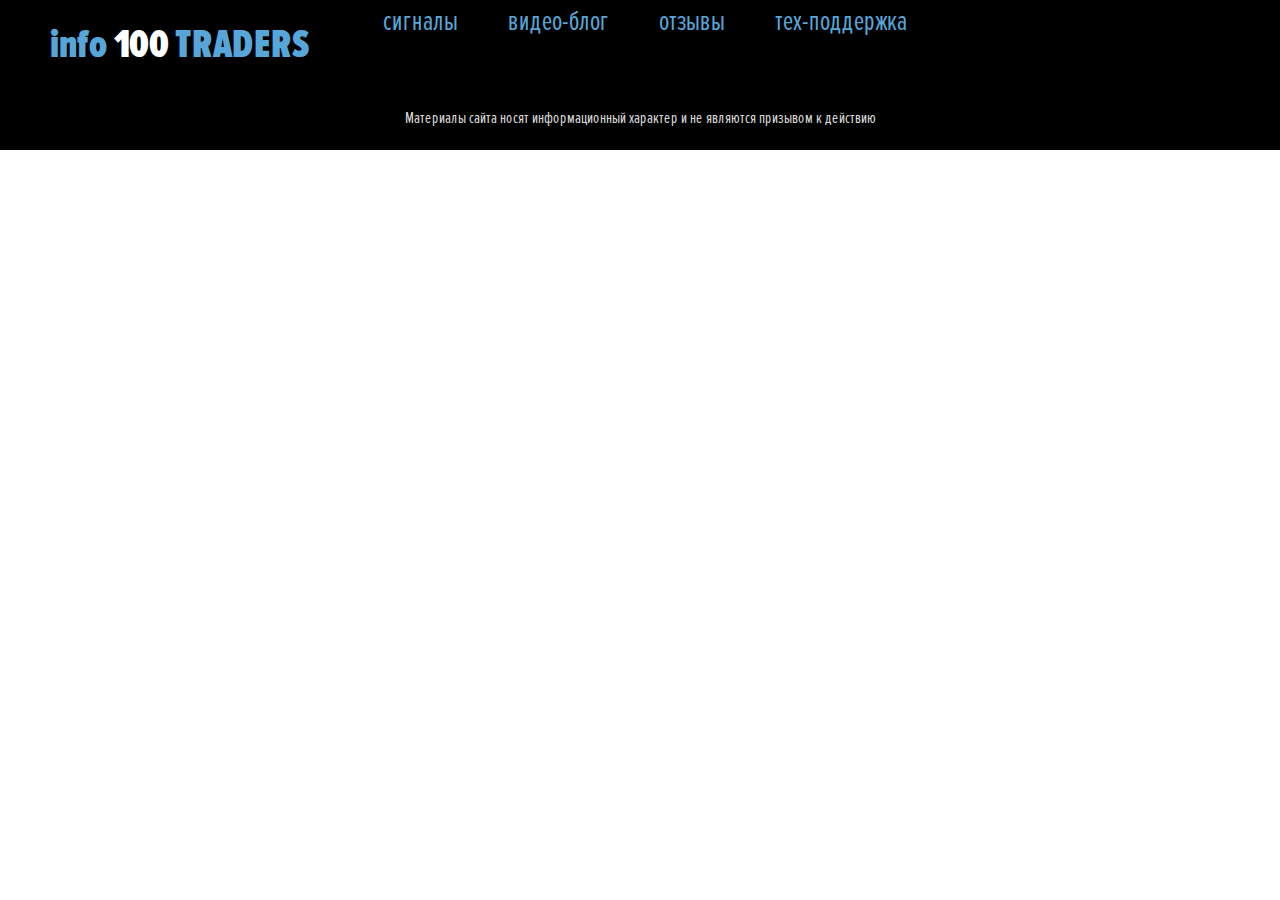
<file: registration.html>
<!DOCTYPE html>
<html lang="ru">

<head>
    <meta charset="UTF-8">
    <meta name="viewport" content="width=device-width, initial-scale=1.0">
    <meta http-equiv="X-UA-Compatible" content="ie=edge">
    <meta name="description" content="Регистрация">
    <meta name="author" content="Sasha">
    <title>Registration</title>
    <link rel="stylesheet" href="/SRC/css/fonts.css">
    <link rel="stylesheet" href="/SRC/css/style.min.css">
</head>

<body>
    <header>
    
        <div class="container">
            <a class="selected" href="/index.html">
                <h1>info<span> 100 </span> TRADERS</h1>
            </a>
        </div>
    </header>
    
    <nav>
        <ul class="menu">
            <li class="menu_item"><a href="/index.html" class="no mob">главная</a></li>
            <li class="menu_item"><a href="#" class="no">сигналы</a></li>
            <li class="menu_item"><a href="#" class="no">видео-блог</a></li>
            <li class="menu_item"><a href="/reviews.html" class="no">отзывы</a></li>
            <li class="menu_item"><a href="#" class="no">тех-поддержка</a></li>
            <li class="menu_item"><a href="#prize" class="no mob">конкурсы</a></li>
            <li class="menu_item"><a href="#teleg" class="no mob">мы в телеграме</a></li>
        </ul>
        <div class="hamburger">
            <span></span>
            <span></span>
            <span></span>
        </div>
    </nav>

    <section class="registr">

    </section>


    <footer>
        <div class="container">
            <div class="contacts">
                <p>"info100TRADERS". 2020 (с) |</p>
                <p>Все права защищены. 18+ |</p>
                <a href="/rules.html">ПРАВИЛА ИСПОЛЬЗОВАНИЯ И ОТКАЗ ОТ ОТВЕТСТВЕННОСТИ</a>

            </div>
            <div class="footer_text">Материалы сайта носят информационный характер и не являются призывом к действию
            </div>
        </div>

    </footer>





<script src="/SRC/js/script.js"></script>
</body>

</html>
</file>
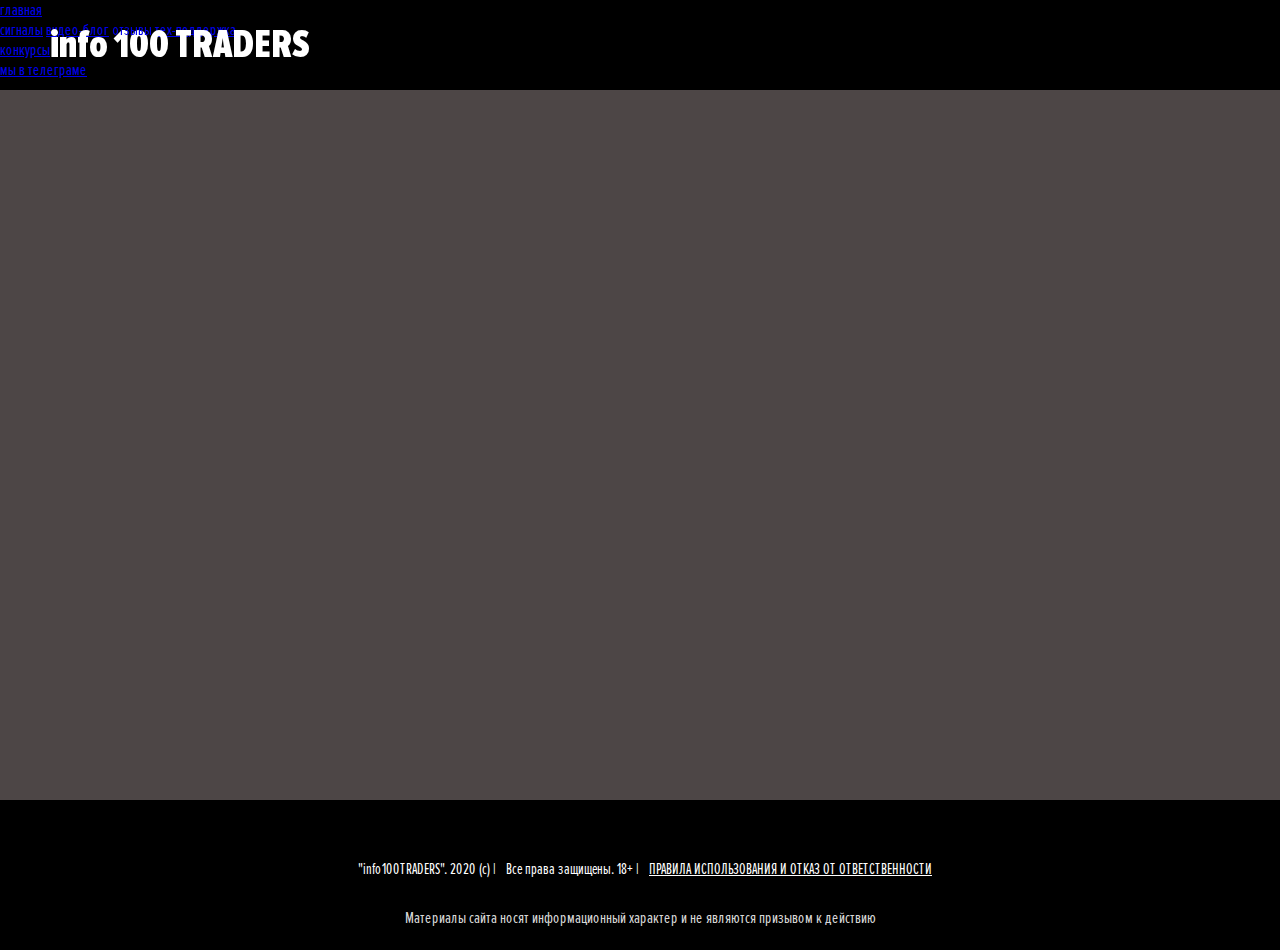
<file: reviews.html>
<!DOCTYPE html>
<html lang="ru">

<head>
    <meta charset="UTF-8">
    <meta name="viewport" content="width=device-width, initial-scale=1.0">
    <meta http-equiv="X-UA-Compatible" content="ie=edge">
    <meta name="description" content="Регистрация">
    <meta name="author" content="Sasha">
    <title>Registration</title>
    <link rel="stylesheet" href="/SRC/css/fonts.css">
    <link rel="stylesheet" href="/SRC/css/style.min.css">
</head>

<body>
    <header>
        <a href="/index.html">
            <h1><span class="one">info</span><span class="two"> 100 </span> <span class="three">TRADERS</span></h1>
        </a>
        <div class="menu">
            <li class="menu_item"><a href="/index.html" class="no mob">главная</a></li>
            <a href="#"class="no">сигналы</a>
            <a href="#"class="no">видео-блог</a>
            <a href="#" class="selected">отзывы</a>
            <a href="#"class="no">тех-поддержка</a>
            <li class="menu_item"><a href="#prize" class="no mob">конкурсы</a></li>
            <li class="menu_item"><a href="#teleg" class="no mob">мы в телеграме</a></li>
        </div>
    </header>

    <section class="reviews">

    </section>


    <footer>
        <div class="container">
            <div class="contacts">
                <p>"info100TRADERS". 2020 (с) |</p>
                <p>Все права защищены. 18+ |</p>
                <a href="/rules.html">ПРАВИЛА ИСПОЛЬЗОВАНИЯ И ОТКАЗ ОТ ОТВЕТСТВЕННОСТИ</a>

            </div>
            <div class="footer_text">Материалы сайта носят информационный характер и не являются призывом к действию
            </div>
        </div>

    </footer>





<script src="/SRC/js/script.js"></script>
</body>

</html>
</file>
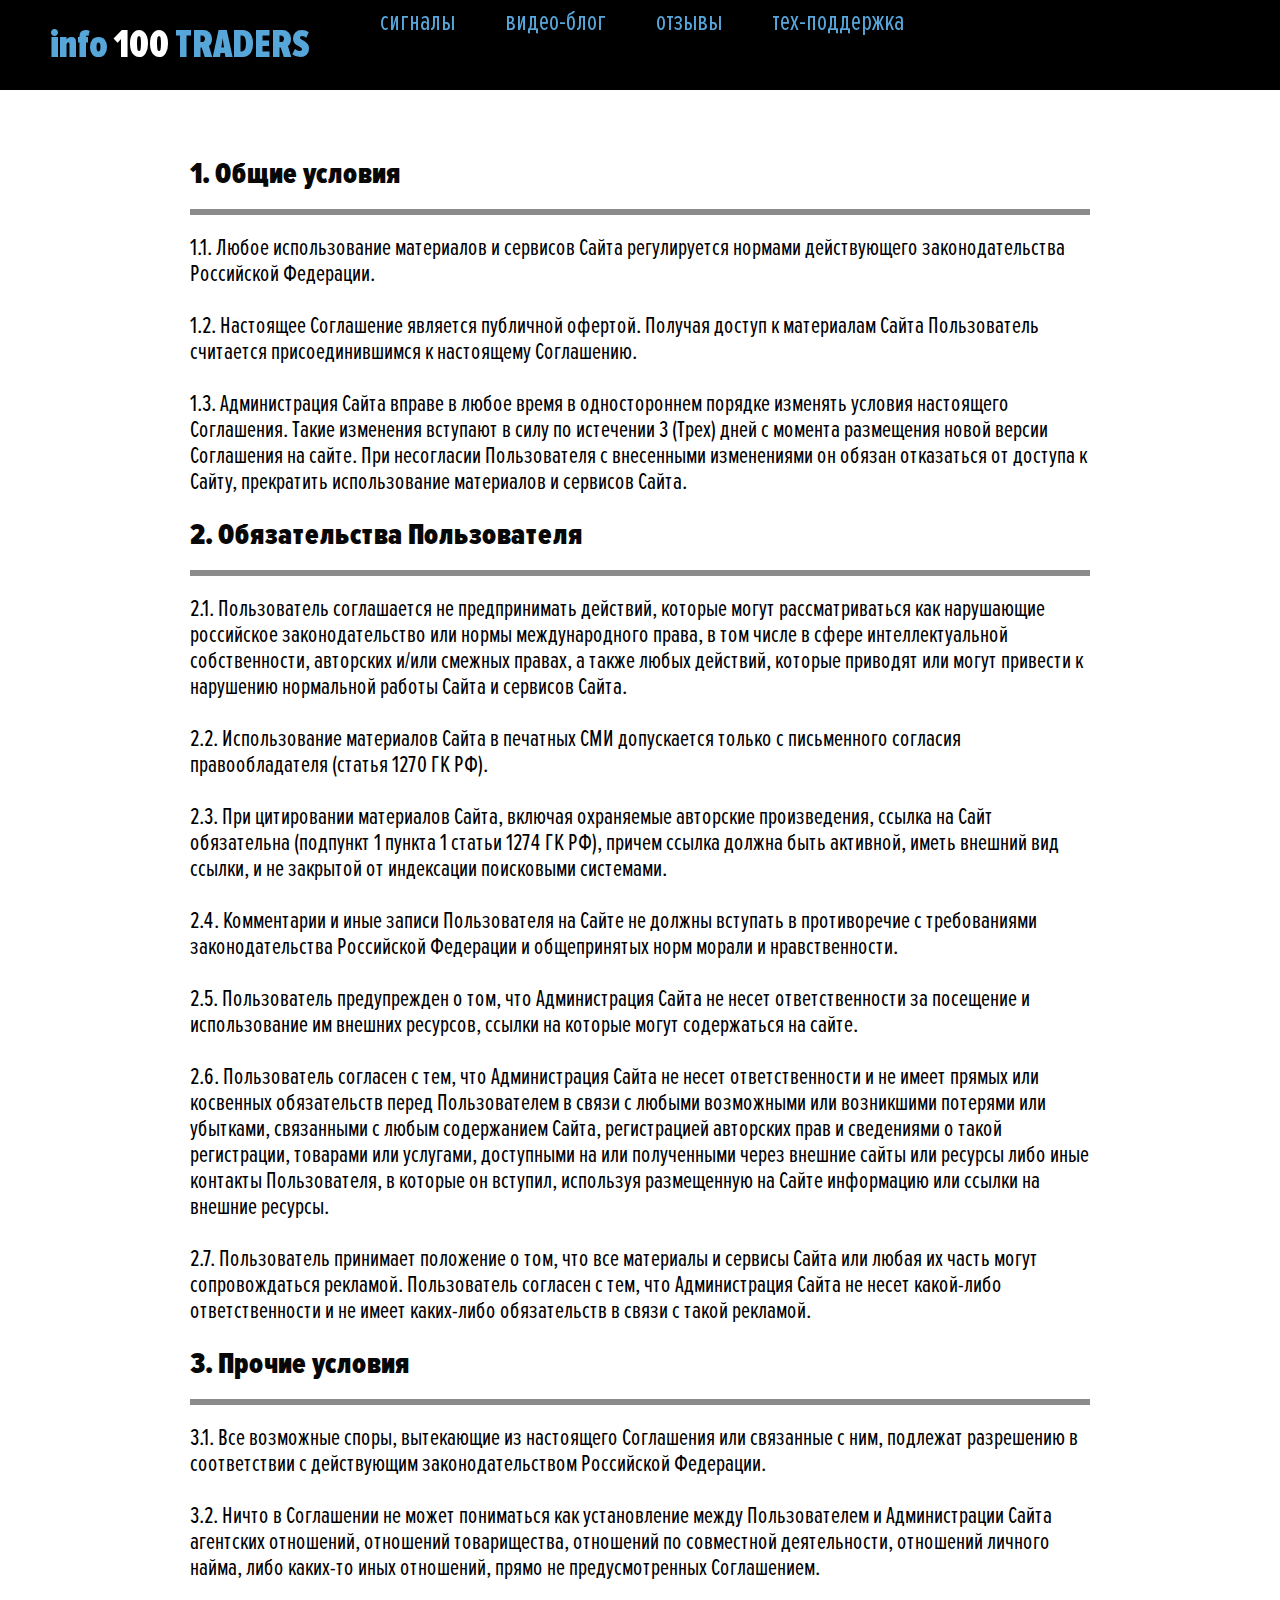
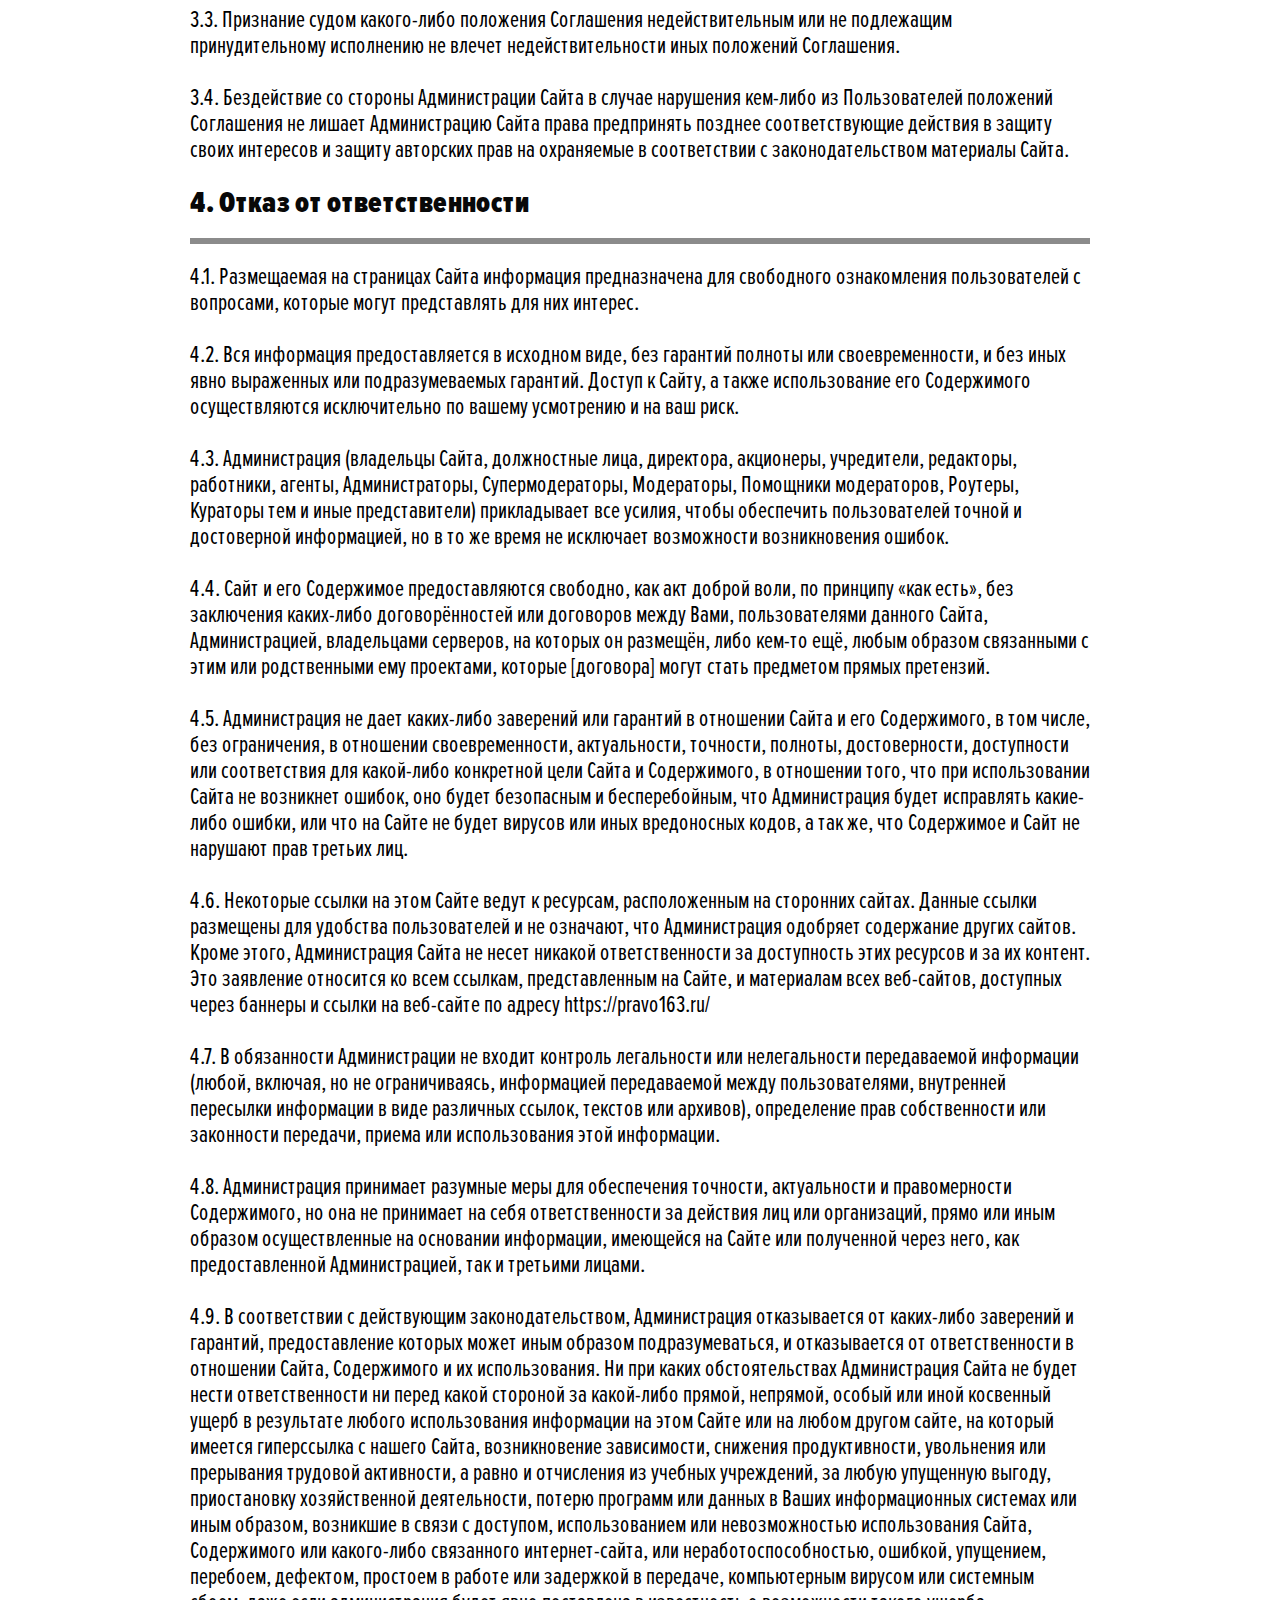
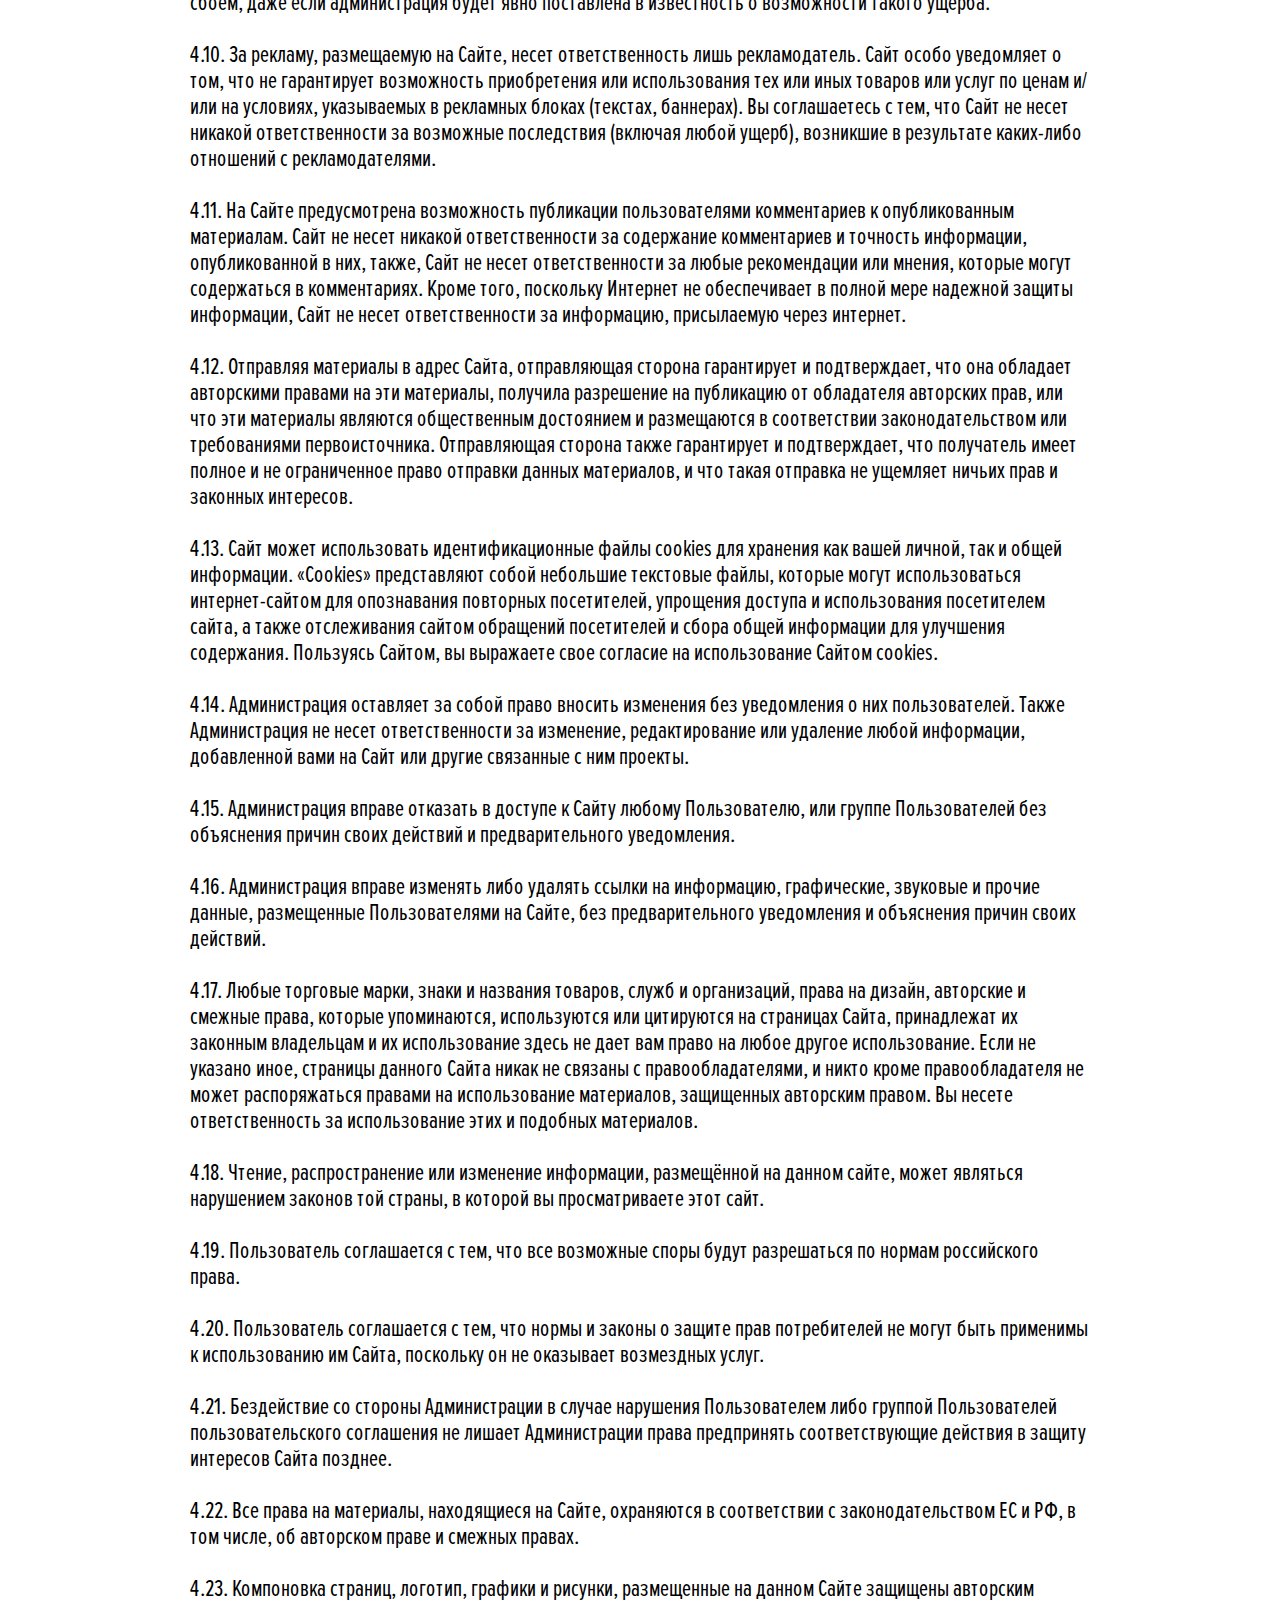
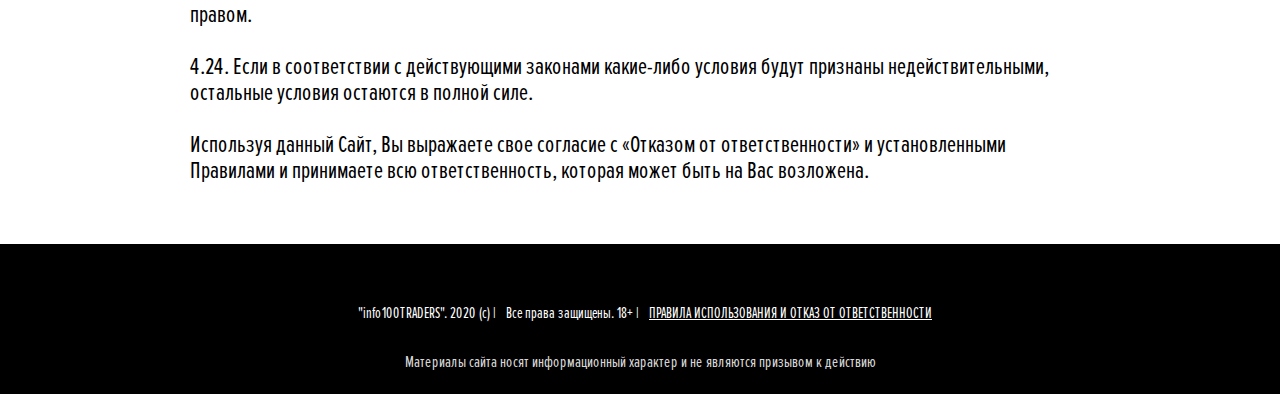
<file: rules.html>
<!DOCTYPE html>
<html lang="ru">

<head>
    <meta charset="UTF-8">
    <meta name="viewport" content="width=device-width, initial-scale=1.0">
    <meta http-equiv="X-UA-Compatible" content="ie=edge">
    <meta name="description" content="Регистрация">
    <meta name="author" content="Sasha">
    <title>Registration</title>
    <link rel="stylesheet" href="/SRC/css/fonts.css">
    <link rel="stylesheet" href="/SRC/css/style.min.css">
</head>

<body>
    <header>
    
        <div class="container">
            <a class="selected" href="/index.html">
                <h1>info<span> 100 </span> TRADERS</h1>
            </a>
        </div>
    </header>
    
    <nav>
        <ul class="menu">
            <li class="menu_item"><a href="/index.html" class="no mob">главная</a></li>
            <li class="menu_item"><a href="#" class="no">сигналы</a></li>
            <li class="menu_item"><a href="#" class="no">видео-блог</a></li>
            <li class="menu_item"><a href="/reviews.html" class="no">отзывы</a></li>
            <li class="menu_item"><a href="#" class="no">тех-поддержка</a></li>
            <li class="menu_item"><a href="#prize" class="no mob">конкурсы</a></li>
            <li class="menu_item"><a href="#teleg" class="no mob">мы в телеграме</a></li>
        </ul>
        <div class="hamburger">
            <span></span>
            <span></span>
            <span></span>
        </div>
    </nav>

    <section class="rules">
        <div class="container">
            <div class="rules_text">
                <span>1. Общие условия</span>
                <hr>
                1.1. Любое использование материалов и сервисов Сайта регулируется нормами действующего законодательства Российской
                Федерации.<br><br>
                
                1.2. Настоящее Соглашение является публичной офертой. Получая доступ к материалам Сайта Пользователь считается
                присоединившимся к настоящему Соглашению.<br><br>
                
                1.3. Администрация Сайта вправе в любое время в одностороннем порядке изменять условия настоящего Соглашения. Такие
                изменения вступают в силу по истечении 3 (Трех) дней с момента размещения новой версии Соглашения на сайте. При
                несогласии Пользователя с внесенными изменениями он обязан отказаться от доступа к Сайту, прекратить использование
                материалов и сервисов Сайта.
                <br>
                <br>
                <span>2. Обязательства Пользователя</span>
                <hr>
                2.1. Пользователь соглашается не предпринимать действий, которые могут рассматриваться как нарушающие российское
                законодательство или нормы международного права, в том числе в сфере интеллектуальной собственности, авторских и/или
                смежных правах, а также любых действий, которые приводят или могут привести к нарушению нормальной работы Сайта и
                сервисов Сайта.<br><br>
                
                2.2. Использование материалов Сайта в печатных СМИ допускается только с письменного согласия правообладателя (статья
                1270 ГК РФ).<br><br>
                
                2.3. При цитировании материалов Сайта, включая охраняемые авторские произведения, ссылка на Сайт обязательна (подпункт 1
                пункта 1 статьи 1274 ГК РФ), причем ссылка должна быть активной, иметь внешний вид ссылки, и не закрытой от индексации
                поисковыми системами.<br><br>
                
                2.4. Комментарии и иные записи Пользователя на Сайте не должны вступать в противоречие с требованиями законодательства
                Российской Федерации и общепринятых норм морали и нравственности.<br><br>
                
                2.5. Пользователь предупрежден о том, что Администрация Сайта не несет ответственности за посещение и использование им
                внешних ресурсов, ссылки на которые могут содержаться на сайте.<br><br>
                
                2.6. Пользователь согласен с тем, что Администрация Сайта не несет ответственности и не имеет прямых или косвенных
                обязательств перед Пользователем в связи с любыми возможными или возникшими потерями или убытками, связанными с любым
                содержанием Сайта, регистрацией авторских прав и сведениями о такой регистрации, товарами или услугами, доступными на
                или полученными через внешние сайты или ресурсы либо иные контакты Пользователя, в которые он вступил, используя
                размещенную на Сайте информацию или ссылки на внешние ресурсы.<br><br>
                
                2.7. Пользователь принимает положение о том, что все материалы и сервисы Сайта или любая их часть могут сопровождаться
                рекламой. Пользователь согласен с тем, что Администрация Сайта не несет какой-либо ответственности и не имеет каких-либо
                обязательств в связи с такой рекламой.
                <br><br>
                <span>3. Прочие условия</span>
                <hr>
                3.1. Все возможные споры, вытекающие из настоящего Соглашения или связанные с ним, подлежат разрешению в соответствии с
                действующим законодательством Российской Федерации.<br><br>
                
                3.2. Ничто в Соглашении не может пониматься как установление между Пользователем и Администрации Сайта агентских
                отношений, отношений товарищества, отношений по совместной деятельности, отношений личного найма, либо каких-то иных
                отношений, прямо не предусмотренных Соглашением.<br><br>
                
                3.3. Признание судом какого-либо положения Соглашения недействительным или не подлежащим принудительному исполнению не
                влечет недействительности иных положений Соглашения.<br><br>
                
                3.4. Бездействие со стороны Администрации Сайта в случае нарушения кем-либо из Пользователей положений Соглашения не
                лишает Администрацию Сайта права предпринять позднее соответствующие действия в защиту своих интересов и защиту
                авторских прав на охраняемые в соответствии с законодательством материалы Сайта.
                <br><br>
                <span>4. Отказ от ответственности</span>
                <hr>
                4.1. Размещаемая на страницах Сайта информация предназначена для свободного ознакомления пользователей с вопросами,
                которые могут представлять для них интерес.<br><br>
                
                4.2. Вся информация предоставляется в исходном виде, без гарантий полноты или своевременности, и без иных явно
                выраженных или подразумеваемых гарантий. Доступ к Сайту, а также использование его Содержимого осуществляются
                исключительно по вашему усмотрению и на ваш риск.<br><br>
                
                4.3. Администрация (владельцы Сайта, должностные лица, директора, акционеры, учредители, редакторы, работники, агенты,
                Администраторы, Супермодераторы, Модераторы, Помощники модераторов, Роутеры, Кураторы тем и иные представители)
                прикладывает все усилия, чтобы обеспечить пользователей точной и достоверной информацией, но в то же время не исключает
                возможности возникновения ошибок.<br><br>
                
                4.4. Сайт и его Содержимое предоставляются свободно, как акт доброй воли, по принципу «как есть», без заключения
                каких-либо договорённостей или договоров между Вами, пользователями данного Сайта, Администрацией, владельцами серверов,
                на которых он размещён, либо кем-то ещё, любым образом связанными с этим или родственными ему проектами, которые
                [договора] могут стать предметом прямых претензий.<br><br>
                
                4.5. Администрация не дает каких-либо заверений или гарантий в отношении Сайта и его Содержимого, в том числе, без
                ограничения, в отношении своевременности, актуальности, точности, полноты, достоверности, доступности или соответствия
                для какой-либо конкретной цели Сайта и Содержимого, в отношении того, что при использовании Сайта не возникнет ошибок,
                оно будет безопасным и бесперебойным, что Администрация будет исправлять какие-либо ошибки, или что на Сайте не будет
                вирусов или иных вредоносных кодов, а так же, что Содержимое и Сайт не нарушают прав третьих лиц.<br><br>
                
                4.6. Некоторые ссылки на этом Сайте ведут к ресурсам, расположенным на сторонних сайтах. Данные ссылки размещены для
                удобства пользователей и не означают, что Администрация одобряет содержание других сайтов. Кроме этого, Администрация
                Сайта не несет никакой ответственности за доступность этих ресурсов и за их контент. Это заявление относится ко всем
                ссылкам, представленным на Сайте, и материалам всех веб-сайтов, доступных через баннеры и ссылки на веб-сайте по адресу
                https://pravo163.ru/ <br><br>
                
                4.7. В обязанности Администрации не входит контроль легальности или нелегальности передаваемой информации (любой,
                включая, но не ограничиваясь, информацией передаваемой между пользователями, внутренней пересылки информации в виде
                различных ссылок, текстов или архивов), определение прав собственности или законности передачи, приема или использования
                этой информации.<br><br>
                
                4.8. Администрация принимает разумные меры для обеспечения точности, актуальности и правомерности Содержимого, но она не
                принимает на себя ответственности за действия лиц или организаций, прямо или иным образом осуществленные на основании
                информации, имеющейся на Сайте или полученной через него, как предоставленной Администрацией, так и третьими лицами.<br><br>
                
                4.9. В соответствии с действующим законодательством, Администрация отказывается от каких-либо заверений и гарантий,
                предоставление которых может иным образом подразумеваться, и отказывается от ответственности в отношении Сайта,
                Содержимого и их использования. Ни при каких обстоятельствах Администрация Сайта не будет нести ответственности ни перед
                какой стороной за какой-либо прямой, непрямой, особый или иной косвенный ущерб в результате любого использования
                информации на этом Сайте или на любом другом сайте, на который имеется гиперссылка с нашего Сайта, возникновение
                зависимости, снижения продуктивности, увольнения или прерывания трудовой активности, а равно и отчисления из учебных
                учреждений, за любую упущенную выгоду, приостановку хозяйственной деятельности, потерю программ или данных в Ваших
                информационных системах или иным образом, возникшие в связи с доступом, использованием или невозможностью использования
                Сайта, Содержимого или какого-либо связанного интернет-сайта, или неработоспособностью, ошибкой, упущением, перебоем,
                дефектом, простоем в работе или задержкой в передаче, компьютерным вирусом или системным сбоем, даже если администрация
                будет явно поставлена в известность о возможности такого ущерба.<br><br>
                
                4.10. За рекламу, размещаемую на Сайте, несет ответственность лишь рекламодатель. Сайт особо уведомляет о том, что не
                гарантирует возможность приобретения или использования тех или иных товаров или услуг по ценам и/или на условиях,
                указываемых в рекламных блоках (текстах, баннерах). Вы соглашаетесь с тем, что Сайт не несет никакой ответственности за
                возможные последствия (включая любой ущерб), возникшие в результате каких-либо отношений с рекламодателями.<br><br>
                
                4.11. На Сайте предусмотрена возможность публикации пользователями комментариев к опубликованным материалам. Сайт не
                несет никакой ответственности за содержание комментариев и точность информации, опубликованной в них, также, Сайт не
                несет ответственности за любые рекомендации или мнения, которые могут содержаться в комментариях. Кроме того, поскольку
                Интернет не обеспечивает в полной мере надежной защиты информации, Сайт не несет ответственности за информацию,
                присылаемую через интернет.<br><br>
                
                4.12. Отправляя материалы в адрес Сайта, отправляющая сторона гарантирует и подтверждает, что она обладает авторскими
                правами на эти материалы, получила разрешение на публикацию от обладателя авторских прав, или что эти материалы являются
                общественным достоянием и размещаются в соответствии законодательством или требованиями первоисточника. Отправляющая
                сторона также гарантирует и подтверждает, что получатель имеет полное и не ограниченное право отправки данных
                материалов, и что такая отправка не ущемляет ничьих прав и законных интересов.<br><br>
                
                4.13. Сайт может использовать идентификационные файлы cookies для хранения как вашей личной, так и общей информации.
                «Cookies» представляют собой небольшие текстовые файлы, которые могут использоваться интернет-сайтом для опознавания
                повторных посетителей, упрощения доступа и использования посетителем сайта, а также отслеживания сайтом обращений
                посетителей и сбора общей информации для улучшения содержания. Пользуясь Сайтом, вы выражаете свое согласие на
                использование Сайтом cookies.<br><br>
                
                4.14. Администрация оставляет за собой право вносить изменения без уведомления о них пользователей. Также Администрация
                не несет ответственности за изменение, редактирование или удаление любой информации, добавленной вами на Сайт или другие
                связанные с ним проекты.<br><br>
                
                4.15. Администрация вправе отказать в доступе к Сайту любому Пользователю, или группе Пользователей без объяснения
                причин своих действий и предварительного уведомления.<br><br>
                
                4.16. Администрация вправе изменять либо удалять ссылки на информацию, графические, звуковые и прочие данные,
                размещенные Пользователями на Сайте, без предварительного уведомления и объяснения причин своих действий.<br><br>
                
                4.17. Любые торговые марки, знаки и названия товаров, служб и организаций, права на дизайн, авторские и смежные права,
                которые упоминаются, используются или цитируются на страницах Сайта, принадлежат их законным владельцам и их
                использование здесь не дает вам право на любое другое использование. Если не указано иное, страницы данного Сайта никак
                не связаны с правообладателями, и никто кроме правообладателя не может распоряжаться правами на использование
                материалов, защищенных авторским правом. Вы несете ответственность за использование этих и подобных материалов.<br><br>
                
                4.18. Чтение, распространение или изменение информации, размещённой на данном сайте, может являться нарушением законов
                той страны, в которой вы просматриваете этот сайт.<br><br>
                
                4.19. Пользователь соглашается с тем, что все возможные споры будут разрешаться по нормам российского права.<br><br>
                
                4.20. Пользователь соглашается с тем, что нормы и законы о защите прав потребителей не могут быть применимы к
                использованию им Сайта, поскольку он не оказывает возмездных услуг.<br><br>
                
                4.21. Бездействие со стороны Администрации в случае нарушения Пользователем либо группой Пользователей пользовательского
                соглашения не лишает Администрации права предпринять соответствующие действия в защиту интересов Сайта позднее.<br><br>
                
                4.22. Все права на материалы, находящиеся на Сайте, охраняются в соответствии с законодательством ЕС и РФ, в том числе,
                об авторском праве и смежных правах.<br><br>
                
                4.23. Компоновка страниц, логотип, графики и рисунки, размещенные на данном Сайте защищены авторским правом.<br><br>
                
                4.24. Если в соответствии с действующими законами какие-либо условия будут признаны недействительными, остальные условия
                остаются в полной силе. <br><br>
                
                Используя данный Сайт, Вы выражаете свое согласие с «Отказом от ответственности» и установленными Правилами и принимаете
                всю ответственность, которая может быть на Вас возложена.
                
            </div>
        </div>
    </section>


    <footer>
        <div class="container">
            <div class="contacts">
                <p>"info100TRADERS". 2020 (с) |</p>
                <p>Все права защищены. 18+ |</p>
                <a href="/rules.html">ПРАВИЛА ИСПОЛЬЗОВАНИЯ И ОТКАЗ ОТ ОТВЕТСТВЕННОСТИ</a>

            </div>
            <div class="footer_text">Материалы сайта носят информационный характер и не являются призывом к действию
            </div>
        </div>

    </footer>





<script src="/SRC/js/script.js"></script>
</body>

</html>
</file>
<file: SRC/css/fonts.css>
@font-face{
	font-family: 'Proxima Nova Extra Condensed';
	src: url('../fonts/ProximaNovaExCn-Black.eot');
	src: url('../fonts/ProximaNovaExCn-Black.eot?#iefix') format('embedded-opentype'),
	url('../fonts/ProximaNovaExCn-Black.woff') format('woff'),
	url('../fonts/ProximaNovaExCn-Black.ttf') format('truetype');
	font-weight: 900;
    font-style: normal;
}

@font-face {
	font-family: 'Proxima Nova Extra Condensed';
	src: url('../fonts/ProximaNovaExCn-Regular.eot');
	src: url('../fonts/ProximaNovaExCn-Regular.eot?#iefix') format('embedded-opentype'),
	url('../fonts/ProximaNovaExCn-Regular.woff') format('woff'),
	url('../fonts/ProximaNovaExCn-Regular.ttf') format('truetype');
	font-weight: 400;
    font-style: normal;
}
@font-face {
	font-family: 'Proxima Nova Extra Condensed';
	src: url('../fonts/ProximaNovaExCn-Bold.eot');
	src: url('../fonts/ProximaNovaExCn-Bold.eot?#iefix') format('embedded-opentype'),
	url('../fonts/ProximaNovaExCn-Bold.woff') format('woff'),
	url('../fonts/ProximaNovaExCn-Bold.ttf') format('truetype');
	font-weight: 700;
    font-style: normal;
}
</file>
<file: SRC/css/style.min.css>
*{-webkit-box-sizing:border-box;box-sizing:border-box;margin:0;padding:0;font-family:'Proxima Nova Extra Condensed'}header{position:fixed;width:100%;height:100px;background-color:#000000;z-index:40}header .selected{position:relative;text-decoration:none}header h1{position:relative;padding-top:20px;left:160px;color:#57a6da;font-size:290%;font-weight:900;-webkit-transition:0.5s;transition:0.5s}header h1 span{color:white}nav{top:5px;left:650px;position:fixed;z-index:40}nav .mob{display:none}nav .menu{width:600px;display:-webkit-box;display:-ms-flexbox;display:flex;-webkit-box-pack:center;-ms-flex-pack:center;justify-content:center}nav .menu .menu_item{color:#ac979700}nav .menu .no{position:relative;color:#57a6da;text-align:center;text-decoration:none;margin-left:50px;font-size:170%;font-weight:400}nav .menu .no::before{-webkit-transition:0.8s;transition:0.8s;position:absolute;margin:40px 0 0 0;left:50%;content:"";display:block;width:0;height:3px;background-color:#0cf;border:solid 0px #0cf}nav .menu .no:hover{-webkit-transition:1.3s;transition:1.3s;color:#f7fbfd}nav .menu .no:hover::before{-webkit-transition:0.4s;transition:0.4s;position:absolute;margin:40px 0 0 -60%;left:50%;content:"";display:block;width:120%;height:3px;background-color:#fff;border-radius:100px;border:solid 1px #0cf}.promo{width:100%;padding:100px 0 100px 0;background:url(../img/promo2.jpg) center center/cover no-repeat}.promo .container{width:1300px;height:550px;background-color:rgba(2,36,68,0.705);margin:0 auto;border-left:solid 20px #57a6da;border-right:solid 20px #57a6da;border-radius:1200px}.promo .container .title{color:#12d800;font-size:50px;font-weight:900;line-height:90px;text-align:center;margin-top:20px}.promo .container .simple .title_big{color:white;font-size:70px;font-weight:900;line-height:80px;text-align:center;margin-top:20px}.promo .container .simple .line{display:block;content:" ";height:7px;width:800px;margin:0 auto;border-radius:100%;background-color:#ffffff}.promo .container .promo_text{color:#ddd;font-size:23px;font-weight:500;line-height:30px;text-align:center;padding:0 70px}.promo .container .promo_text span{color:#ffa600;text-transform:uppercase;font-weight:700}.promo .container .promo_btn{position:relative;display:block;margin:0 auto;margin-top:25px;width:313px;height:77px;-webkit-box-shadow:inset 0 0 0 rgba(0,0,0,0.411);box-shadow:inset 0 0 0 rgba(0,0,0,0.411);border:4px solid rgba(0,0,0,0.377);background-image:-webkit-gradient(linear, left bottom, left top, from(#00ff15), to(#051a00));background-image:linear-gradient(to top, #00ff15 0%, #051a00 100%);border-radius:15px;cursor:pointer;outline:none;color:#ffffff;font-size:24px;font-weight:700;line-height:5px;text-transform:uppercase}.promo .container .promo_btn span{position:absolute;margin:-19px 0 0 -70px;font-weight:500;color:#f35d2293;font-size:18px;text-transform:none}.promo .container a{text-decoration:none}.rating{padding:10px 0 10px 0;background-color:#000000}.rating .container{width:1400px;min-height:100px;background-color:rgba(5,143,143,0);margin:0 auto}.rating .container .finish_wrapper{display:-webkit-box;display:-ms-flexbox;display:flex;-webkit-box-pack:center;-ms-flex-pack:center;justify-content:center}.rating .container .finish_wrapper .finish_item{width:110px}.rating .container .finish_wrapper .finish_item .finish_round{display:-webkit-box;display:-ms-flexbox;display:flex;-webkit-box-pack:center;-ms-flex-pack:center;justify-content:center;-webkit-box-align:center;-ms-flex-align:center;align-items:center;margin:0 auto;width:100px;height:100px;background-color:rgba(21,204,250,0.76);border-radius:100px;border:solid 2px #f3f5f3}.rating .container .finish_wrapper .finish_item .finish_round .finish_icon{width:70%}.rating .container .finish_descr{margin:10px 0 0 0px;width:200px;text-align:center;font-size:24px;line-height:25px;color:#0bd0f3;font-weight:400}.waiting{background-color:#fff;border-top:3px solid #fafafa}.waiting .container{padding-top:80px;width:1400px;background-color:rgba(162,163,163,0);margin:0 auto}.waiting .container .waiting_header{color:#1f99eb;font-size:40px;font-weight:400;line-height:12px;text-transform:uppercase;text-align:center}.waiting .container .waiting_divider{width:480px;height:5px;background-color:#7c7c79;margin:0 auto;margin-top:20px;border-radius:100%}.waiting .container .waiting_subheader{margin-top:18px;color:#32a0e9;text-align:center;font-size:20px;font-weight:400}.waiting .container .waiting_wraper{min-height:500px;display:-webkit-box;display:-ms-flexbox;display:flex;-webkit-box-pack:justify;-ms-flex-pack:justify;justify-content:space-between;margin-top:45px}.waiting .container .waiting_wraper .waiting_item{width:420px;text-align:center}.waiting .container .waiting_wraper .waiting_item .waiting_img{width:100%;height:300px;border-radius:30px}.waiting .container .waiting_wraper .waiting_item .waiting_descr{margin-top:33px;color:#0a0a0a;font-size:30px;font-weight:300;line-height:31px}.winner{position:relative;background-color:#007cb6;min-height:750px}.winner .container{position:absolute;min-height:400px;width:700px;right:50px;padding:60px 0 107px 0}.winner .container .winner_header{position:relative;text-align:center;color:#15faee;font-size:37px;font-weight:700;line-height:45px;text-transform:uppercase;z-index:20}.winner .container .winner_text{position:absolute;margin-top:30px;font-size:24px;color:#d8d8d8;font-weight:400;z-index:20}.winner .container .winner_text span{font-weight:700;color:#15faee}.winner .container .winner_text .we{position:absolute;margin-left:-700px;text-align:center;font-weight:400;font-size:40px;color:#15faee}.winner .container .winner_img{position:absolute;top:-90px;left:-1100px;z-index:0}.finish{min-height:480px;padding:0 0 70px 0;background-color:#fcfcfc}.finish .container{padding-top:80px;width:1400px;min-height:500px;background-color:rgba(0,134,134,0);margin:0 auto}.finish .container .finish_header{color:#1eb600;font-size:70px;font-weight:700;line-height:50px;text-transform:uppercase;text-align:center}.finish .container .finish_divider{width:580px;height:7px;background-color:#7c7c79;margin:0 auto;margin-top:20px;border-radius:100%}.finish .container .finish_wrapper{margin-top:50px;display:-webkit-box;display:-ms-flexbox;display:flex;-webkit-box-pack:center;-ms-flex-pack:center;justify-content:center}.finish .container .finish_wrapper .finish_item{width:260px}.finish .container .finish_wrapper .finish_item .finish_round{display:-webkit-box;display:-ms-flexbox;display:flex;-webkit-box-pack:center;-ms-flex-pack:center;justify-content:center;-webkit-box-align:center;-ms-flex-align:center;align-items:center;margin:0 auto;width:170px;height:170px;background-color:#04c7f8fb;border-radius:100%;border:solid 3px #000000}.finish .container .finish_wrapper .finish_item .finish_round .finish_icon{width:80%}.finish .container .finish_wrapper .finish_item .finish_descr{padding:0 10px;margin-top:26px;text-align:center;font-size:24px;color:#050505}.finish .container .finish_wrapper .finish_item .finish_descr span{color:#2bb319;font-weight:700}.prize{min-height:1100px}.prize .container{width:1400px;margin:0 auto}.prize .container .prize_block{display:-webkit-box;display:-ms-flexbox;display:flex;-webkit-box-pack:center;-ms-flex-pack:center;justify-content:center}.prize .container .prize_block .prize_img{width:1100px;height:700px}.prize .container .prize_text{text-align:center;color:#3f3c3c;font-size:45px;font-weight:700}.prize .promo_btn{position:relative;display:block;margin:0 auto;margin-top:25px;width:313px;height:77px;-webkit-box-shadow:inset 0 0 0 rgba(0,0,0,0.411);box-shadow:inset 0 0 0 rgba(0,0,0,0.411);border:5px solid rgba(0,0,0,0.377);background-image:-webkit-gradient(linear, left bottom, left top, from(#fa0202), to(#471010));background-image:linear-gradient(to top, #fa0202 0%, #471010 100%);border-radius:15px;cursor:pointer;outline:none;color:#ffffff;font-size:24px;font-weight:700;line-height:5px;text-transform:uppercase}.prize .promo_btn span{position:absolute;margin:-20px 0 0 -50px;font-weight:500;color:#e49a87ce;font-size:18px;text-transform:none}.prize a{text-decoration:none}.chat .container{width:1400px;height:600px;display:-webkit-box;display:-ms-flexbox;display:flex;-webkit-box-pack:justify;-ms-flex-pack:justify;justify-content:space-between;margin:0 auto}.chat .container .wraper{width:350px;height:450px;margin:0 50px}.chat .container .wraper h2{width:350px;height:130px;padding-top:40px;text-align:center;font-size:25px;font-weight:700}.chat .container .wraper .chat_img{margin-top:20px;width:350px;height:200px}.chat .container .wraper .chat_btn{margin-top:20px;width:350px;height:70px;-webkit-box-shadow:inset 0 0 0 rgba(0,0,0,0.411);box-shadow:inset 0 0 0 rgba(0,0,0,0.411);border:5px solid rgba(22,148,165,0.377);background-image:-webkit-gradient(linear, left bottom, left top, from(#a3919138), to(#103747));background-image:linear-gradient(to top, #a3919138 0%, #103747 100%);cursor:pointer;outline:none;color:#ffffff;font-size:24px;font-weight:700;line-height:5px;text-transform:uppercase}.world{background:url(https://img1.akspic.ru/image/80792-nebo-liniya-tehnologia-tehnologii-elektrik-2048x1152.jpg) center center/cover no-repeat}.world .container{width:1400px;height:700px;margin:0 auto}.world .container h2{padding-top:250px;text-align:center;font-size:90px;color:#fcfcfc}footer{height:150px;background-color:#000000}footer .container{width:1400px;margin:0 auto}footer .container .contacts{padding-top:60px;display:-webkit-box;display:-ms-flexbox;display:flex;-webkit-box-pack:center;-ms-flex-pack:center;justify-content:center;text-decoration:none;color:#ffffff}footer .container .contacts a{margin-left:10px;color:#ffffff;font-size:15px}footer .container .contacts p{margin-left:10px;text-decoration:none;color:#ffffff;font-size:15px}footer .container .footer_text{margin-top:30px;color:#ffffffdc;text-align:center}.rules{background-color:#ffffff}.rules .container{width:1400px;margin:0 auto;padding-top:60px;padding-bottom:60px;background:#e4e1e100}.rules .container .rules_text{color:#000000;line-height:26px;font-size:21px}.rules .container .rules_text span{color:#080808;font-size:35px;font-weight:900}.rules .container .rules_text hr{margin:20px 0;width:1400px;border:3px solid #8b8b8b}.reviews{height:800px;background-color:#4d4646}@media (max-width: 1400px){header{top:0;width:100%;position:fixed;height:90px;z-index:40}header h1{position:fixed;margin-left:-110px;color:#57a6da;font-size:250%;font-weight:900;-webkit-transition:0.5s;transition:0.5s}nav{top:5px;position:fixed;left:320px}nav .menu{width:600px;display:flexbox}.promo{margin:90px 0 0 0}.promo .container{width:930px;height:500px;border-left:solid 8px #57a6da;border-right:solid 8px #57a6da;border-radius:200px;padding:30px 0 0 0}.promo .container .title{line-height:60px;font-size:43px}.promo .container .simple .title_big{padding:0px 0 0px 0;line-height:60px;font-size:60px}.promo .container .simple .line{height:5px;width:600px}.rating .container{width:900px}.rating .container .finish_wrapper .finish_item{width:210px}.rating .container .finish_wrapper .finish_item .finish_round{width:90px;height:90px}.rating .container .finish_descr{font-size:25px;width:220px}.waiting .container{width:900px}.waiting .container .waiting_wraper{min-height:400px}.waiting .container .waiting_wraper .waiting_item{width:270px}.waiting .container .waiting_wraper .waiting_item .waiting_img{height:180px}.winner{min-height:870px}.winner .container{width:900px;right:50%;-webkit-transform:translateX(50%);transform:translateX(50%)}.winner .container .winner_header{top:40px;left:400px;width:500px;font-size:40px;line-height:45px}.winner .container .winner_text{padding:110px 0 0 0;font-size:24px;color:#d8d8d8;font-weight:400;z-index:20}.winner .container .winner_text span{font-weight:700;color:#15faee}.winner .container .winner_text .we{margin-left:0;text-align:center;font-size:40px}.winner .winner_img{width:600px;margin-left:900px}.finish .container{width:900px}.finish .container .finish_wrapper .finish_item{width:180px}.finish .container .finish_wrapper .finish_item .finish_round{width:140px;height:140px}.prize{min-height:900px}.prize .container{width:900px}.prize .container .prize_block .prize_img{width:700px;height:500px}.chat .container{width:900px}.chat .container .wraper{width:200px}.chat .container .wraper h2{width:220px;height:130px;line-height:20px;font-size:18px}.chat .container .wraper .chat_img{margin-top:30px;width:220px;height:130px}.chat .container .wraper .chat_btn{width:220px;height:60px}.world .container{width:900px;height:600px}.world .container h2{font-size:70px}footer{height:150px}footer .container{width:100%}.rules{margin-top:100px;background-color:#ffffff}.rules .container{width:900px;margin:0 auto;padding-top:60px;padding-bottom:60px;background:#e4e1e100}.rules .container .rules_text{color:#000000;line-height:26px;font-size:24px}.rules .container .rules_text span{color:#080808;font-size:31px;font-weight:900}.rules .container .rules_text hr{margin:20px 0;width:900px;border:3px solid #8b8b8b}}@media (max-width: 992px){header h1{margin-top:5px;margin-left:-110px;color:#57a6da;font-size:210%;font-weight:900;-webkit-transition:0.5s;transition:0.5s}nav{top:5px;position:fixed;left:260px}nav .menu{width:500px;display:flexbox}nav .menu .no{margin-left:20px;margin-top:25px;font-size:140%;font-weight:400}nav .menu .no::before{-webkit-transition:0.8s;transition:0.8s;position:absolute;margin:30px 0 0 0}nav .menu .no:hover::before{margin:30px 0 0 -60%}.promo{margin:90px 0 0 0}.promo .container{width:700px;height:400px;border-left:solid 8px #57a6da;border-right:solid 8px #57a6da;border-radius:200px;padding:5px 0 0 0}.promo .container .title{line-height:40px;font-size:33px}.promo .container .simple .title_big{padding:0px 0 0px 0;line-height:40px;font-size:50px}.promo .container .simple .line{height:5px;width:600px}.promo .container .promo_text{color:#ddd;font-size:20px;font-weight:500;line-height:21px;text-align:center;padding:0 70px;padding-top:20px}.promo .container .promo_btn{margin:0 auto;margin-top:25px;width:233px;height:49px;border-radius:10px;border:3px solid rgba(0,0,0,0.377);color:#ffffff;font-size:24px;font-weight:700;line-height:5px;text-transform:uppercase}.rating .container{width:740px}.rating .container .finish_wrapper .finish_item{width:210px}.rating .container .finish_wrapper .finish_item .finish_round{width:70px;height:70px}.rating .container .finish_descr{font-weight:400;font-size:17px;width:220px}.waiting .container{width:720px}.waiting .container .waiting_wraper{min-height:340px}.waiting .container .waiting_wraper .waiting_item{width:200px}.waiting .container .waiting_wraper .waiting_item .waiting_img{height:120px}.waiting .container .waiting_wraper .waiting_item .waiting_descr{margin-top:33px;color:#0a0a0a;font-size:24px;font-weight:300;line-height:24px}.winner{min-height:900px}.winner .container{width:700px}.winner .container .winner_header{top:40px;left:350px;width:400px;font-size:36px;line-height:45px}.winner .container .winner_text{line-height:24px;padding:110px 0 0 0;font-size:24px;color:#d8d8d8;font-weight:400;z-index:20}.winner .container .winner_text span{font-size:34px;line-height:36px;font-weight:700;color:#15faee}.winner .container .winner_text .we{margin-left:0;text-align:center;font-size:40px}.winner .winner_img{width:600px;margin-left:900px}.finish .container{width:740px}.finish .container .finish_wrapper .finish_item{width:160px}.finish .container .finish_wrapper .finish_item .finish_round{width:120px;height:120px}.finish .container .finish_wrapper .finish_descr{line-height:22px;font-size:20px}.prize{min-height:710px}.prize .container{width:740px}.prize .container .prize_block .prize_img{width:600px;height:500px}.prize .container .prize_text{text-align:center;color:#f30d0d;font-size:30px;line-height:29px;font-weight:700}.chat .container{width:740px;height:400px}.chat .container .wraper{width:150px}.chat .container .wraper h2{width:150px;height:110px;line-height:16px;font-size:15px}.chat .container .wraper .chat_img{margin-top:30px;width:150px;height:100px}.chat .container .wraper .chat_btn{width:150px;height:50px}.world .container{width:740px;height:400px}.world .container h2{padding-top:150px;font-size:60px}footer{height:190px}footer .container{width:100%}.rules{margin-top:70px;background-color:#ffffff}.rules .container{width:740px;margin:0 auto;padding-top:50px;padding-bottom:50px;background:#e4e1e100}.rules .container .rules_text{color:#000000;line-height:20px;font-size:16px}.rules .container .rules_text span{color:#080808;font-size:22px;font-weight:900}.rules .container .rules_text hr{margin:15px 0;width:100%;border:2px solid #8b8b8b}}@media (max-width: 767px){header{height:9vw}header h1{position:relative;text-align:center;padding-top:0px;left:0;color:#57a6da;font-size:5vw;font-weight:900;-webkit-transition:0.5s;transition:0.5s;margin:0;padding:0;margin-top:1vw}header a{text-decoration:none}nav{margin:0 auto;background-color:#56526e00;width:100%;position:fixed;top:0;left:0px}nav .mob{display:block}nav .menu{position:fixed;-webkit-box-orient:vertical;-webkit-box-direction:normal;-ms-flex-direction:column;flex-direction:column;-webkit-box-pack:center;-ms-flex-pack:center;justify-content:center;-webkit-box-align:center;-ms-flex-align:center;align-items:center;top:0;left:-100%;width:50%;height:100vh;padding:0;background-color:#0a0a0ac2;-webkit-transition:0.7s all;transition:0.7s all;margin-left:0}nav .menu_active{left:50%}nav .menu .menu_item{color:rgba(46,180,214,0);text-decoration:none;margin:3vh 0;width:100%}nav .menu .menu_item .no{display:block;margin:0;color:#e0e6eb;text-align:center;text-decoration:none;font-size:5vw;font-weight:400}.hamburger{display:block;position:absolute;right:3vw;top:4vw;-webkit-transform:translateY(-50%);transform:translateY(-50%);width:4vw;height:4vw}.hamburger span{display:block;height:3px;width:100%;background-color:#fff;margin-bottom:4px;-webkit-transition:0.5s all;transition:0.5s all}.hamburger_active span{margin-bottom:-4px}.hamburger_active span:nth-child(1){-webkit-transform:translateY(3px) rotate(-45deg);transform:translateY(3px) rotate(-45deg)}.hamburger_active span:nth-child(2){display:none}.hamburger_active span:nth-child(3){-webkit-transform:translateY(3px) rotate(45deg);transform:translateY(3px) rotate(45deg)}.promo{margin:40px 0 0 0;padding:30px 0 140px 0}.promo .container{width:540px;height:260px;border-left:solid 6px #57a6da;border-right:solid 6px #57a6da;border-radius:200px;padding:5px 0 0px 0}.promo .container .title{line-height:20px;font-size:27px}.promo .container .simple .title_big{padding:0px 0 0px 0;line-height:40px;font-size:40px}.promo .container .simple .line{height:5px;width:400px}.promo .container .promo_text{color:#ddd;font-size:15px;font-weight:500;line-height:17px;text-align:center;padding:0 70px;padding-top:20px}.promo .container .promo_btn{margin:0 auto;margin-top:60px;width:233px;height:49px;border-radius:5px;-webkit-box-shadow:inset 0 0 0 rgba(0,0,0,0.87);box-shadow:inset 0 0 0 rgba(0,0,0,0.87);background-image:-webkit-gradient(linear, left bottom, left top, from(#00a2ff), to(#00061a));background-image:linear-gradient(to top, #00a2ff 0%, #00061a 100%);border:2px solid #57a6da;color:#ffffff;font-size:24px;font-weight:700;line-height:5px;text-transform:uppercase}.rating{background-color:#020202}.rating .container{width:540px;height:200px}.rating .container .finish_wrapper{height:160px;-ms-flex-wrap:wrap;flex-wrap:wrap;display:-webkit-box;display:-ms-flexbox;display:flex;-webkit-box-pack:justify;-ms-flex-pack:justify;justify-content:space-between}.rating .container .finish_wrapper .finish_item{width:100px}.rating .container .finish_wrapper .finish_item .finish_round{border:solid 2px #eef2f5;margin:10px 0;width:70px;height:70px}.rating .container .finish_descr{color:#e9eff3;font-weight:400;font-size:19px;width:150px}.waiting .container{width:540px;padding-bottom:36px}.waiting .container .waiting_wraper{-ms-flex-wrap:wrap;flex-wrap:wrap;min-height:340px;display:-webkit-box;display:-ms-flexbox;display:flex;-webkit-box-pack:center;-ms-flex-pack:center;justify-content:center}.waiting .container .waiting_wraper .waiting_item{margin-bottom:30px;width:500px}.waiting .container .waiting_wraper .waiting_item .waiting_img{height:330px}.waiting .container .waiting_wraper .waiting_item .waiting_descr{margin-top:33px;color:#0a0a0a;font-size:32px;font-weight:300;line-height:30px}.winner{min-height:900px}.winner .container{width:540px}.winner .container .winner_header{top:10px;left:0;width:400px;font-size:36px;line-height:45px}.winner .container .winner_text{line-height:24px;padding:10px 0 0 0;font-size:24px;color:#d8d8d8;font-weight:400;z-index:20}.winner .container .winner_text span{font-size:34px;line-height:36px;font-weight:700;color:#15faee}.winner .container .winner_text .we{margin-left:0;text-align:center;font-size:30px}.winner .winner_img{display:none}.finish .container{width:540px}.finish .container .finish_divider{width:400px;height:7px;background-color:#7c7c79;margin:0 auto;margin-top:20px;border-radius:100%}.finish .container .finish_wrapper{-ms-flex-wrap:wrap;flex-wrap:wrap;display:-webkit-box;display:-ms-flexbox;display:flex;-webkit-box-pack:center;-ms-flex-pack:center;justify-content:center}.finish .container .finish_wrapper .finish_item{margin:30px 20px;width:160px}.finish .container .finish_wrapper .finish_item .finish_round{width:120px;height:120px}.finish .container .finish_wrapper .finish_descr{line-height:22px;font-size:20px}.prize{min-height:710px}.prize .container{width:540px}.prize .container .prize_block .prize_img{width:500px;height:400px}.prize .container .prize_text{text-align:center;color:#500101;font-size:30px;line-height:29px;font-weight:700}.chat .container{padding-top:150px;width:540px;height:2300px;-ms-flex-wrap:wrap;flex-wrap:wrap;display:-webkit-box;display:-ms-flexbox;display:flex;-webkit-box-pack:center;-ms-flex-pack:center;justify-content:center}.chat .container .wraper{width:500px;margin:0}.chat .container .wraper h2{width:500px;height:150px;line-height:30px;font-size:32px}.chat .container .wraper .chat_img{margin-top:30px;width:500px;height:300px}.chat .container .wraper .chat_btn{width:500px;height:60px;margin-bottom:100px}.world .container{width:540px;height:400px}.world .container h2{padding-top:150px;font-size:60px}footer{background-color:#000000;height:130px}footer .container{width:100%}footer .container .contacts{display:-webkit-box;display:-ms-flexbox;display:flex;-webkit-box-pack:center;-ms-flex-pack:center;justify-content:center;text-decoration:none;color:#ffffff}footer .container .contacts a{margin-top:40px;margin-left:10px;color:#ffffff;font-size:12px}footer .container .contacts p{margin-top:40px;margin-left:10px;text-decoration:none;color:#ffffff;font-size:12px}footer .container .footer_text{font-size:11px;margin-top:30px;color:#ffffffdc;text-align:center}.rules{margin-top:100px;background-color:#ffffff}.rules .container{width:540px;margin:0 auto;padding-top:40px;padding-bottom:40px;background:#e4e1e100}.rules .container .rules_text{color:#000000;line-height:24px;font-size:18px}.rules .container .rules_text span{color:#080808;font-size:28px;font-weight:900}.rules .container .rules_text hr{margin:20px 0;width:100%;border:3px solid #8b8b8b}}@media (max-width: 560px){header{background-color:#000000;height:8%}header h1{position:relative;text-align:center;padding-top:0px;left:0;color:#57a6da;font-size:4vh;font-weight:900;-webkit-transition:0.5s;transition:0.5s;margin:0;padding:0;margin-top:1vh;z-index:80}nav{margin:0 auto;background-color:#56526e00;position:fixed;top:0;left:0}nav .menu{position:fixed;-webkit-box-orient:vertical;-webkit-box-direction:normal;-ms-flex-direction:column;flex-direction:column;-webkit-box-pack:center;-ms-flex-pack:center;justify-content:center;-webkit-box-align:center;-ms-flex-align:center;align-items:center;top:0;left:-100%;width:50%;height:100vh;padding:0;background-color:#0a0a0ac2;-webkit-transition:0.7s all;transition:0.7s all;margin-left:0}nav .menu_active{left:50%}nav .menu .menu_item{color:rgba(46,180,214,0);text-decoration:none;margin:4vh 0;width:100%}nav .menu .menu_item .no{display:block;margin:0;color:#e0e6eb;text-align:center;text-decoration:none;font-size:3vh;font-weight:400}.hamburger{display:block;position:absolute;right:5%;top:30px;-webkit-transform:translateY(-50%);transform:translateY(-50%);width:3vh;height:4vh}.hamburger span{display:block;height:2px;width:100%;background-color:#fff;margin-bottom:3px;-webkit-transition:0.5s all;transition:0.5s all}.hamburger_active span{margin-bottom:-3px}.hamburger_active span:nth-child(1){-webkit-transform:translateY(3px) rotate(-45deg);transform:translateY(3px) rotate(-45deg)}.hamburger_active span:nth-child(2){display:none}.hamburger_active span:nth-child(3){-webkit-transform:translateY(3px) rotate(45deg);transform:translateY(3px) rotate(45deg)}.promo{margin:40px 0 0 0;padding:40px 0 100px 0}.promo .container{width:100%;height:50%;border-left:solid 0px #57a6da;border-right:solid 0px #57a6da;border-bottom:solid 2px #57a6da;border-top:solid 2px #57a6da;border-radius:0;padding:5vh 0}.promo .container .title{line-height:2vh;font-size:6vw}.promo .container .simple .title_big{padding:0px 0 0px 0;line-height:6vw;font-size:7vw}.promo .container .simple .line{height:3px;width:200px}.promo .container .promo_text{color:#ddd;font-size:5vw;font-weight:500;line-height:5vw;text-align:center;padding:0 2px;padding-top:15px}.promo .container .promo_btn{margin:0 auto;margin-top:7vw;width:200px;height:40px;border-radius:0px;-webkit-box-shadow:inset 0 0 0 rgba(0,0,0,0.87);box-shadow:inset 0 0 0 rgba(0,0,0,0.87);background-image:-webkit-gradient(linear, left bottom, left top, from(#00a2ff), to(#00061a));background-image:linear-gradient(to top, #00a2ff 0%, #00061a 100%);border:2px solid #57a6da;color:#ffffff;font-size:20px;font-weight:700;line-height:5px;text-transform:uppercase}.rating{background-color:#020202}.rating .container{border:solid 3px #fff;padding:10px;width:300px;height:400px}.rating .container .finish_wrapper{height:160px;-ms-flex-wrap:wrap;flex-wrap:wrap;display:-webkit-box;display:-ms-flexbox;display:flex;-webkit-box-pack:justify;-ms-flex-pack:justify;justify-content:space-between}.rating .container .finish_wrapper .finish_item{width:100px}.rating .container .finish_wrapper .finish_item .finish_round{border:solid 0px #eef2f5;border-top:solid 2px #eef2f5;border-bottom:solid 2px #eef2f5;border-top:solid 2px #eef2f5;margin:10px 0;width:70px;height:70px;border-radius:10px;background-color:#68d5f7}.rating .container .finish_descr{color:#e9eff3;font-weight:400;font-size:19px;width:150px}.waiting .container{width:320px;padding-bottom:36px}.waiting .container .waiting_header{color:#1f99eb;font-size:7vw;font-weight:700;line-height:7vw;text-transform:uppercase;text-align:center}.waiting .container .waiting_subheader{margin-top:18px;color:#32a0e9;text-align:center;font-size:5vw;font-weight:400}.waiting .container .waiting_divider{width:250px;height:4px;background-color:#7c7c79;margin:0 auto;margin-top:20px;border-radius:100%}.waiting .container .waiting_wraper{-ms-flex-wrap:wrap;flex-wrap:wrap;min-height:300px;display:-webkit-box;display:-ms-flexbox;display:flex;-webkit-box-pack:center;-ms-flex-pack:center;justify-content:center}.waiting .container .waiting_wraper .waiting_item{margin-bottom:60px;width:300px}.waiting .container .waiting_wraper .waiting_item .waiting_img{height:200px}.waiting .container .waiting_wraper .waiting_item .waiting_descr{margin-top:27px;color:#0a0a0a;font-size:6vw;font-weight:300;line-height:6vw}.winner{min-height:220vw}.winner .container{width:310px}.winner .container .winner_header{top:5px;left:0;width:300px;font-size:6vw;line-height:40px}.winner .container .winner_text{line-height:5vw;padding:10px 0 0 0;font-size:4vw;color:#d8d8d8;font-weight:400;z-index:20}.winner .container .winner_text span{font-size:5vw;line-height:36px;font-weight:700;color:#15faee}.winner .container .winner_text .we{margin-left:0;text-align:center;font-size:5vw;line-height:5vw}.winner .winner_img{display:none}.finish .container{width:320px}.finish .container .finish_header{color:#1eb600;font-size:10vw;font-weight:700;text-transform:uppercase;text-align:center}.finish .container .finish_divider{width:300px;height:7px;background-color:#7c7c79;margin:0 auto;margin-top:20px;border-radius:100%}.finish .container .finish_wrapper{-ms-flex-wrap:wrap;flex-wrap:wrap;display:-webkit-box;display:-ms-flexbox;display:flex;-webkit-box-pack:center;-ms-flex-pack:center;justify-content:center}.finish .container .finish_wrapper .finish_item{margin:30px 20px;width:160px}.finish .container .finish_wrapper .finish_item .finish_round{width:120px;height:120px}.finish .container .finish_wrapper .finish_descr{line-height:22px;font-size:20px}.prize{min-height:120vw}.prize .container{width:320px}.prize .container .prize_block .prize_img{margin-top:9vw;width:300px;height:250px}.prize .container .prize_text{text-align:center;color:#420a0a;font-size:7vw;line-height:7vw;font-weight:700}.prize .promo_btn{position:relative;display:block;margin:0 auto;margin-top:25px;width:80%;height:70px;-webkit-box-shadow:inset 0 0 0 rgba(0,0,0,0.411);box-shadow:inset 0 0 0 rgba(0,0,0,0.411);border:5px solid rgba(0,0,0,0.377);background-image:-webkit-gradient(linear, left bottom, left top, from(#fa0202), to(#471010));background-image:linear-gradient(to top, #fa0202 0%, #471010 100%);border-radius:15px;cursor:pointer;outline:none;color:#ffffff;font-size:6vw;font-weight:700;line-height:5px;text-transform:uppercase}.prize .promo_btn span{position:absolute;margin:-15px 0 0 -50px;font-weight:500;color:#e49a87ce;font-size:4vw;text-transform:none}.prize a{text-decoration:none}.chat .container{padding-top:100px;width:320px;height:2100px;-ms-flex-wrap:wrap;flex-wrap:wrap;display:-webkit-box;display:-ms-flexbox;display:flex;-webkit-box-pack:center;-ms-flex-pack:center;justify-content:center}.chat .container .wraper{width:300px;height:690px;margin:0}.chat .container .wraper h2{padding-top:0;width:300px;height:200px;line-height:32px;font-size:32px}.chat .container .wraper .chat_img{margin-top:0px;width:300px;height:250px}.chat .container .wraper .chat_btn{width:300px;height:60px;margin-bottom:0px}.world .container{width:320px;height:300px}.world .container h2{padding-top:8vh;font-size:11vw}footer{background-color:#000000;height:90px}footer .container{width:100%}footer .container .contacts{display:-webkit-box;display:-ms-flexbox;display:flex;-webkit-box-pack:center;-ms-flex-pack:center;justify-content:center;text-decoration:none;color:#ffffff}footer .container .contacts a{margin-top:0;margin-left:10px;color:#ffffff;font-size:50%}footer .container .contacts p{margin-top:0;margin-left:10px;text-decoration:none;color:#ffffff;font-size:50%}footer .container .footer_text{margin:3px;color:#ffffffdc;text-align:center;font-size:50%}.rules{background-color:#ffffff}.rules .container{width:320px;margin:0 auto;padding-top:50px;padding-bottom:30px;background:#e4e1e100}.rules .container .rules_text{color:#000000;line-height:20px;font-size:15px}.rules .container .rules_text span{color:#080808;font-size:22px;font-weight:900}.rules .container hr{margin:5px 0;width:320px;border:3px solid #8b8b8b}}
/*# sourceMappingURL=style.min.css.map */
</file>
